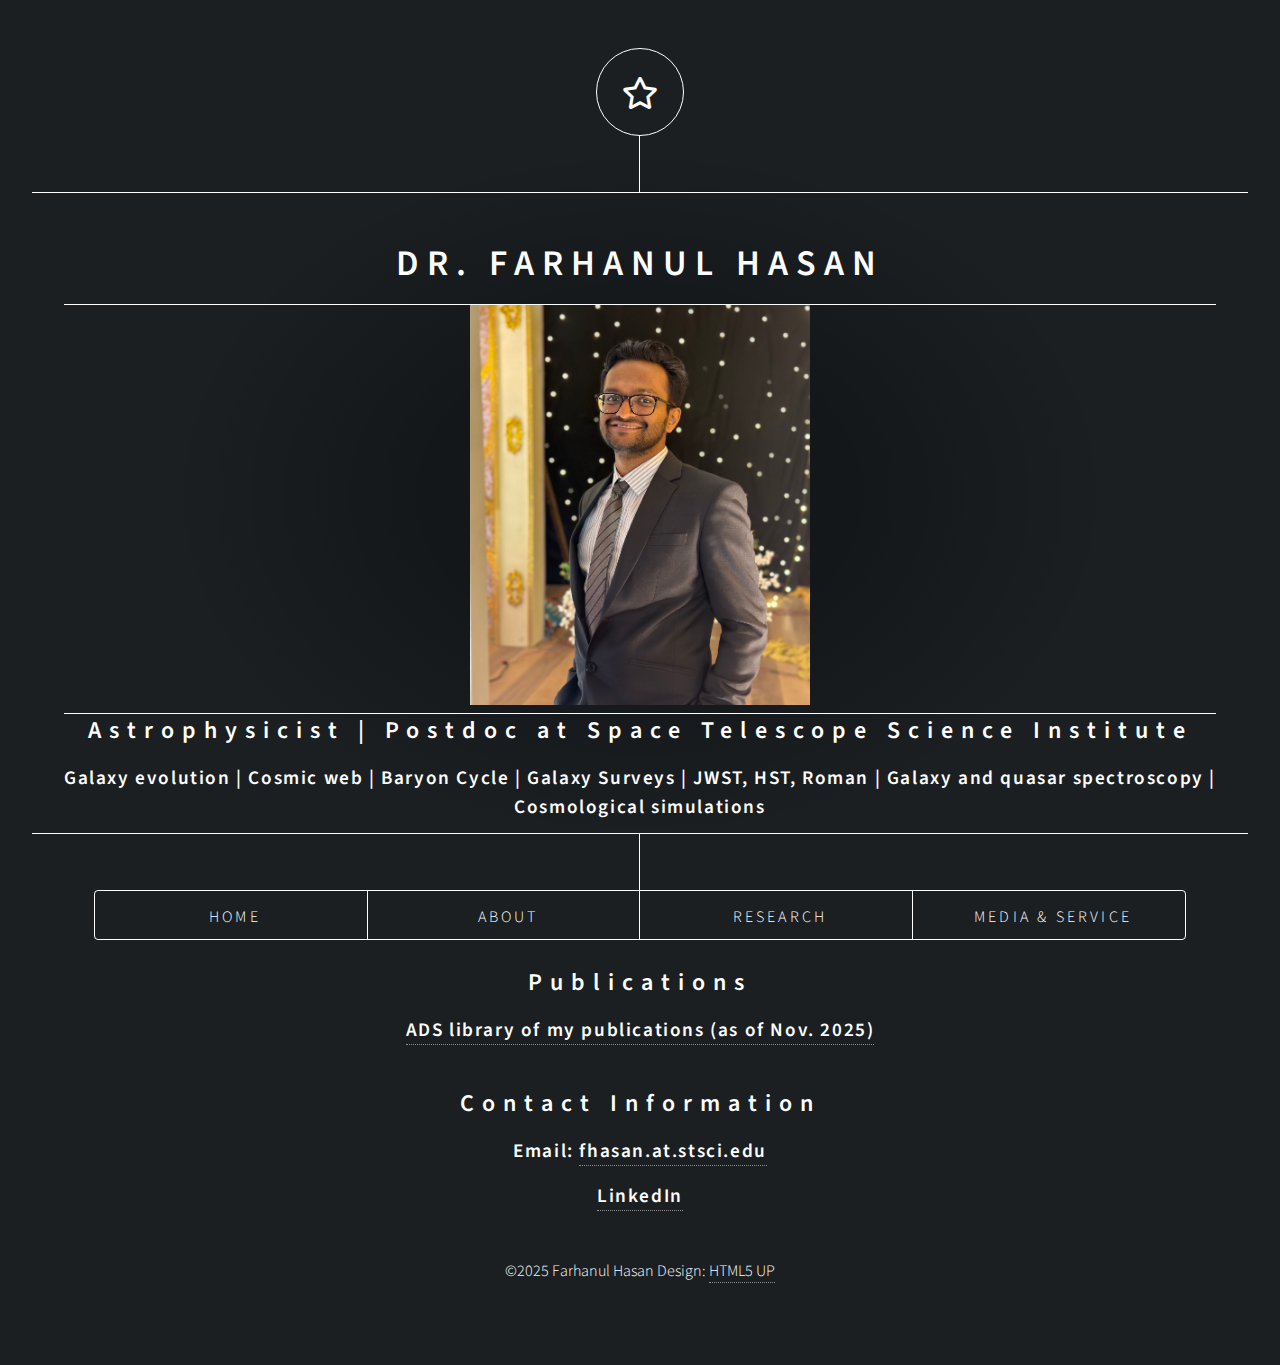
<file: index.html>
<!DOCTYPE HTML>
<html>
<head>
    <title>Farhanul Hasan</title>
    <meta charset="utf-8" />
    <meta name="viewport" content="width=device-width, initial-scale=1" />
    <link rel="stylesheet" href="assets/css/main.css" />
</head>
<body class="is-preload">

<div id="wrapper">

<header id="header">
    <div class="logo"><span class="icon fa-star"></span></div>
    <div class="content">
        <div class="inner">
            <h1>Dr. Farhanul Hasan</h1>
			<div class="content">
				<img src="images/portrait.jpg" alt="" height="400"/>
				</div>
            <h2>Astrophysicist | Postdoc at Space Telescope Science Institute </h2>
            <h3>Galaxy evolution | Cosmic web | Baryon Cycle | Galaxy Surveys | JWST, HST, Roman | Galaxy and quasar spectroscopy | Cosmological simulations </h3>
        </div>
    </div>
    <nav>
        <ul>
            <li><a href="index.html">Home</a></li>
            <li><a href="about.html">About</a></li>
            <li><a href="research.html">Research</a></li>
            <li><a href="media.html">Media & Service</a></li>
            <!-- <li><a href="contact.html">Contact</a></li> -->
        </ul>
    </nav>
</header>

<body>
    <br>
<h2>Publications</h2>

<h3><a href="https://ui.adsabs.harvard.edu/user/libraries/HBzqTro2RUqH6ifkVnwaMw">ADS library of my publications (as of Nov. 2025)</a></h3>

<br>
    
<h2>Contact Information</h2>
<h3>Email: <a href="mailto:fhasan@stsci.edu">fhasan.at.stsci.edu</a></h3>
<h3><a href="https://www.linkedin.com/in/farhanul-hasan-phd-2b03b776/">LinkedIn</a></h3>
</body>

<footer id="footer">
    <!-- <p>&copy; 2025 Farhanul Hasan</p> -->
    <p>&copy;2025 Farhanul Hasan Design: <a href="https://html5up.net">HTML5 UP </a> </p>
</footer>

</div>

<script src="assets/js/jquery.min.js"></script>
<script src="assets/js/browser.min.js"></script>
<script src="assets/js/breakpoints.min.js"></script>
<script src="assets/js/util.js"></script>
<script src="assets/js/main.js"></script>

</body>
</html>
</file>
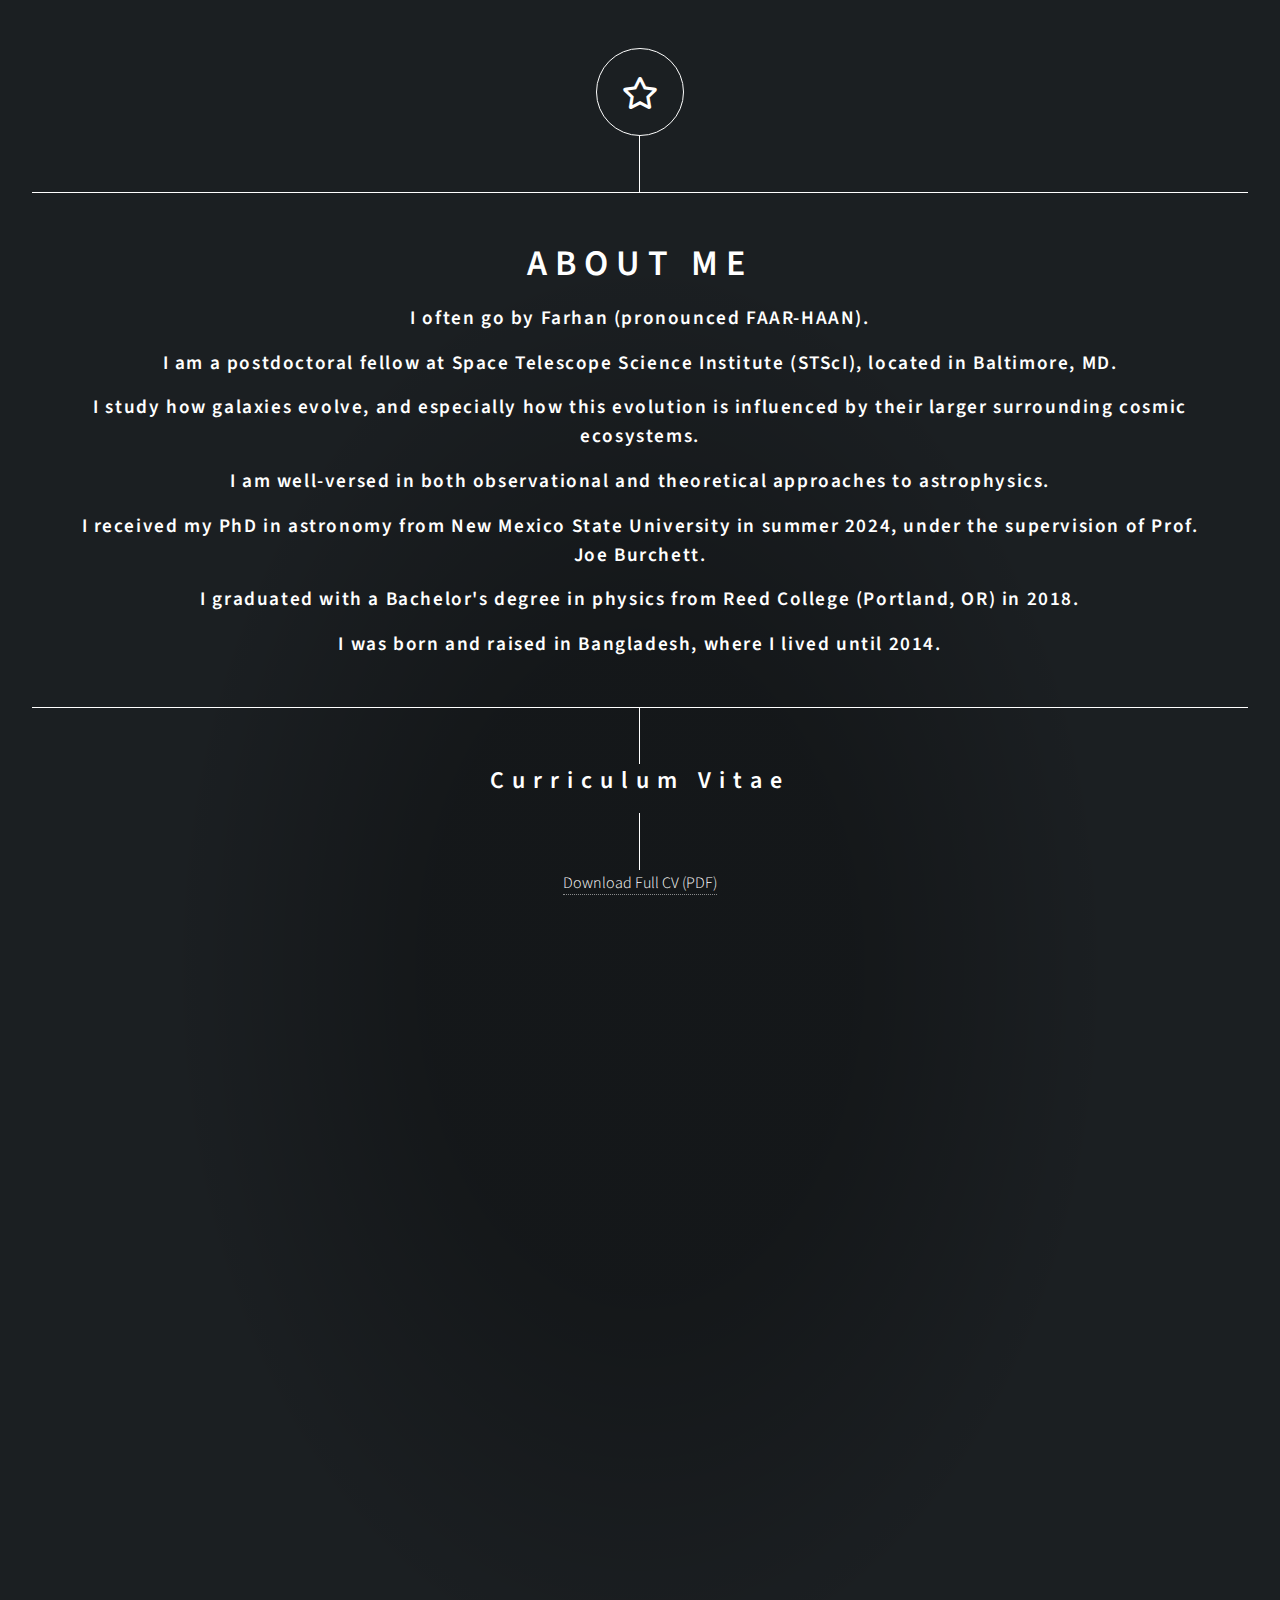
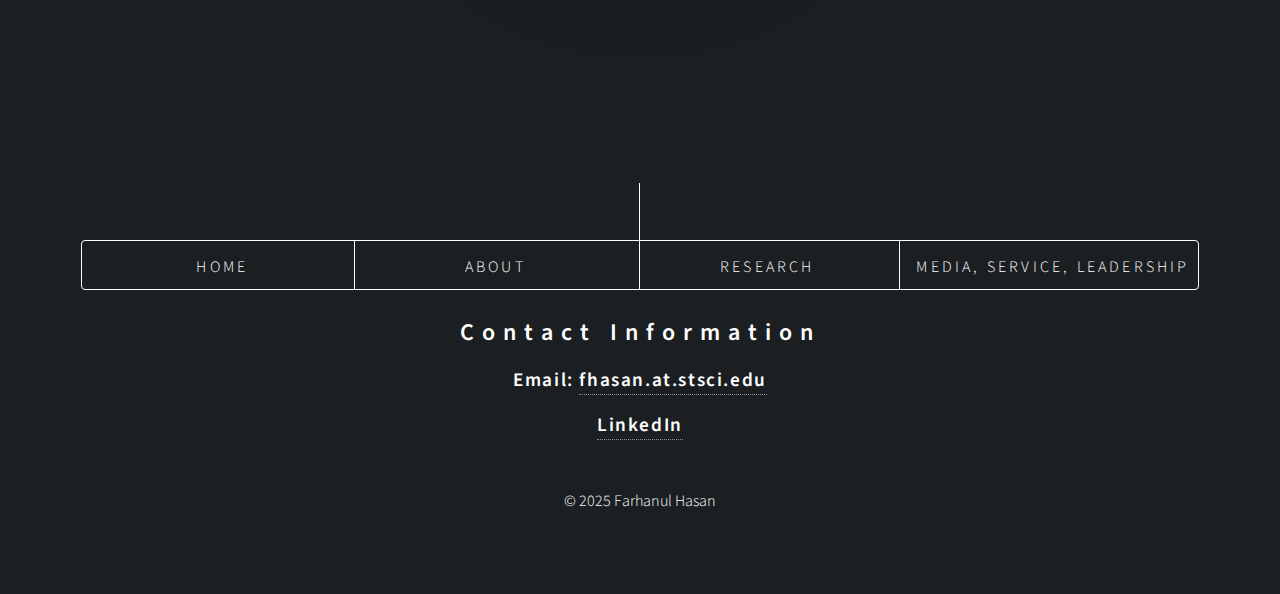
<file: about.html>
<!-- <!DOCTYPE HTML>
<html>
<head>
    <title>About — Farhanul Hasan</title>
    <meta charset="utf-8" />
    <meta name="viewport" content="width=device-width, initial-scale=1" />
    <link rel="stylesheet" href="assets/css/main.css" />
</head>
<body>
<section class="page">
<h2>About</h2>
<p><strong>Bio:</strong> Farhanul Hasan is an astrophysicist studying galaxy evolution, cosmic web environments, and gas flows using simulations and observations.</p>
<p><strong>Education:</strong> PhD in Astronomy (NMSU); Postdoctoral Fellow at STScI.</p>
<p><a href="index.html">← Back to Home</a></p>
</section>
</body>
</html> -->


<!DOCTYPE HTML>
<html>
<head>
    <title>About</title>
    <meta charset="utf-8" />
    <meta name="viewport" content="width=device-width, initial-scale=1" />
    <link rel="stylesheet" href="assets/css/main.css" />
</head>
<body class="is-preload">

<div id="wrapper">

<header id="header">
    <div class="logo"><span class="icon fa-star"></span></div>
    <div class="content">
        <div class="inner">
            <h1>About Me</h1>
			<!-- <div class="content"> -->
				<!-- <img src="images/portrait.jpg" alt="" height="400"/> -->
				<!-- </div> -->
            <h3>I often go by Farhan (pronounced FAAR-HAAN). </h3>
            <h3>I am a postdoctoral fellow at Space Telescope Science Institute (STScI), located in Baltimore, MD. </h3>
            <h3>I study how galaxies evolve, and especially how this evolution is influenced by their larger surrounding cosmic ecosystems.  </h3>
            <h3>I am well-versed in both observational and theoretical approaches to astrophysics. </h3>
            <h3>I received my PhD in astronomy from New Mexico State University in summer 2024, under the supervision of Prof. Joe Burchett.  </h3>
            <h3>I graduated with a Bachelor's degree in physics from Reed College (Portland, OR) in 2018.   </h3>
            <h3>I was born and raised in Bangladesh, where I lived until 2014.  </h3>
        </div>
    </div>

    <h2>Curriculum Vitae</h2>

    <p>
    <a href="images/CV_Farhan_10.31.25.pdf" target="_blank">Download Full CV (PDF)</a>
</p>

    <iframe 
        src="images/CV_Farhan_10.31.25.pdf"
        width="100%"
        height="800px"
        style="border: none;">
    </iframe>
    <nav>
        <ul>
            <li><a href="index.html">Home</a></li>
            <li><a href="about.html">About</a></li>
            <li><a href="research.html">Research</a></li>
            <li><a href="media.html">Media, Service, Leadership</a></li>
            <!-- <li><a href="contact.html">Contact</a></li> -->
        </ul>
    </nav>
</header>

<body>
    <br>
<h2>Contact Information</h2>
<h3>Email: <a href="mailto:fhasan@stsci.edu">fhasan.at.stsci.edu</a></h3>
<h3><a href="https://www.linkedin.com/in/farhanul-hasan-phd-2b03b776/">LinkedIn</a></h3>
</body>

<footer id="footer">
    <p>&copy; 2025 Farhanul Hasan</p>
</footer>

</div>

<script src="assets/js/jquery.min.js"></script>
<script src="assets/js/browser.min.js"></script>
<script src="assets/js/breakpoints.min.js"></script>
<script src="assets/js/util.js"></script>
<script src="assets/js/main.js"></script>

</body>
</html>
</file>
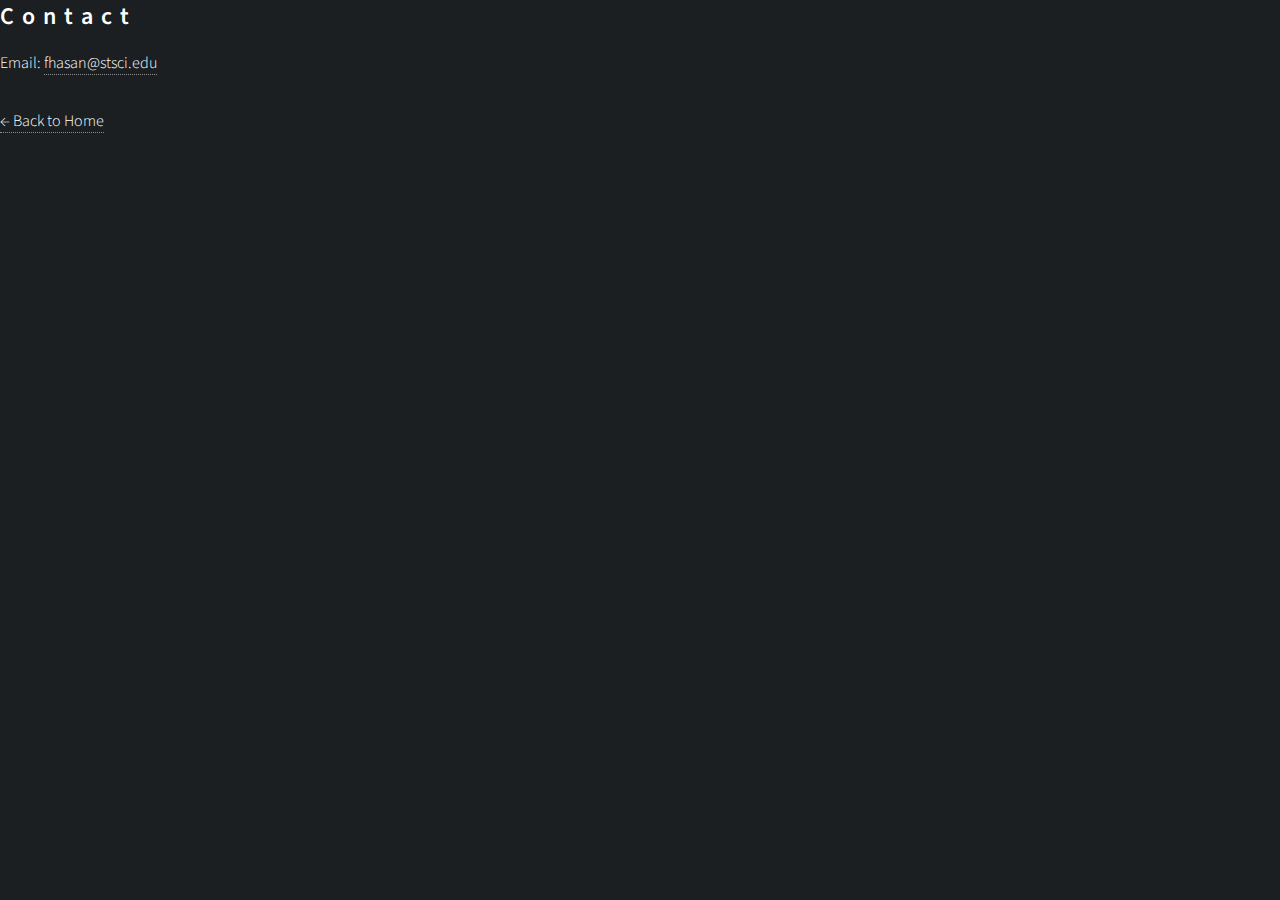
<file: contact.html>
<!DOCTYPE HTML>
<html>
<head>
    <title>Contact — Farhanul Hasan</title>
    <meta charset="utf-8" />
    <meta name="viewport" content="width=device-width, initial-scale=1" />
    <link rel="stylesheet" href="assets/css/main.css" />
</head>
<body>
<section class="page">
<h2>Contact</h2>
<p>Email: <a href="mailto:fhasan@stsci.edu">fhasan@stsci.edu</a></p>
<p><a href="index.html">← Back to Home</a></p>
</section>
</body>
</html>
</file>
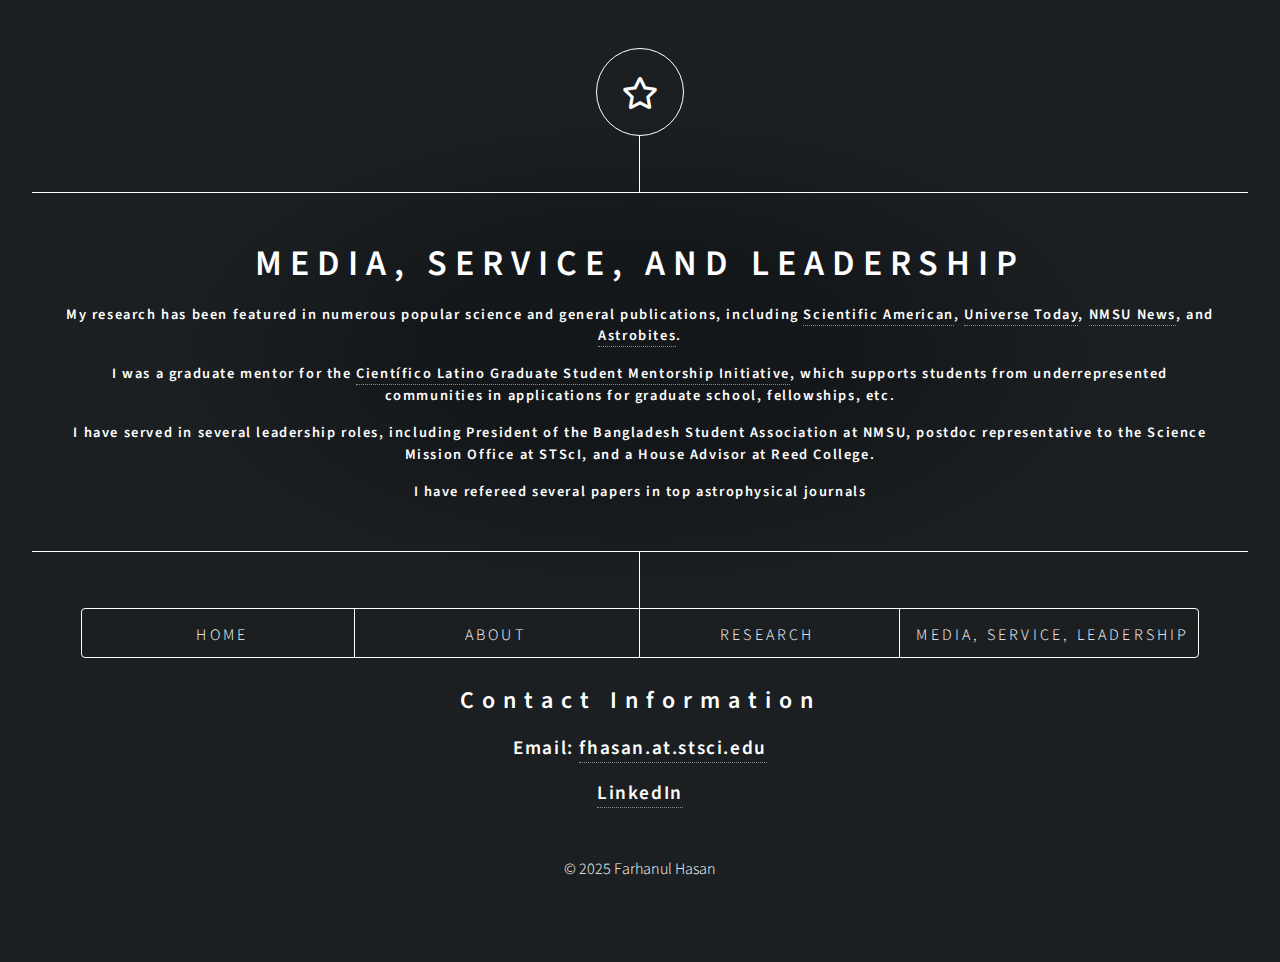
<file: media.html>
<!-- <!DOCTYPE HTML>
<html>
<head>
    <title>Media & Service — Farhanul Hasan</title>
    <meta charset="utf-8" />
    <meta name="viewport" content="width=device-width, initial-scale=1" />
    <link rel="stylesheet" href="assets/css/main.css" />
</head>
<body>
<section class="page">
<h2>Media, Outreach & Service</h2>
<ul>
    <li>Featured in Scientific American, Universe Today, NMSU News, Astrobites.</li>
    <li>Mentor — Científico Latino GMI.</li>
    <li>Podcast appearances discussing cosmic web research.</li>
    <li>Leadership: President, Bangladesh Student Association (NMSU); Postdoc rep at STScI; Organizer, HotSci 2025.</li>
</ul>
<p><a href="index.html">← Back to Home</a></p>
</section>
</body>
</html> -->


<!-- <!DOCTYPE HTML>
<html>
<head>
    <title>About — Farhanul Hasan</title>
    <meta charset="utf-8" />
    <meta name="viewport" content="width=device-width, initial-scale=1" />
    <link rel="stylesheet" href="assets/css/main.css" />
</head>
<body>
<section class="page">
<h2>About</h2>
<p><strong>Bio:</strong> Farhanul Hasan is an astrophysicist studying galaxy evolution, cosmic web environments, and gas flows using simulations and observations.</p>
<p><strong>Education:</strong> PhD in Astronomy (NMSU); Postdoctoral Fellow at STScI.</p>
<p><a href="index.html">← Back to Home</a></p>
</section>
</body>
</html> -->


<!DOCTYPE HTML>
<html>
<head>
    <title>Media</title>
    <meta charset="utf-8" />
    <meta name="viewport" content="width=device-width, initial-scale=1" />
    <link rel="stylesheet" href="assets/css/main.css" />
</head>
<body class="is-preload">

<div id="wrapper">

<header id="header">
    <div class="logo"><span class="icon fa-star"></span></div>
    <div class="content">
        <div class="inner">
            <h1>Media, Service, and Leadership</h1>
			<!-- <div class="content"> -->
				<!-- <img src="images/portrait.jpg" alt="" height="400"/> -->
				<!-- </div> --> 
            <h4>My research has been featured in numerous popular science and general publications, including <a href="https://www.scientificamerican.com/article/slime-mold-helps-to-map-the-universes-tendrils-of-dark-matter/">Scientific American</a>, <a href="https://www.universetoday.com/articles/what-can-slime-mold-teach-us-about-the-universe">Universe Today</a>, <a href="https://newsroom.nmsu.edu/news/nmsu-astronomy-research-uses-slime-mold-to-model-galaxies/s/136ea12b-091a-4240-9de2-389026ef37f3">NMSU News</a>, and <a href="https://astrobites.org/2024/10/29/astrophysics-slime-mold/">Astrobites</a>. </h4>
            <h4>I was a graduate mentor for the <a href="https://www.cientificolatino.com/">Científico Latino Graduate Student Mentorship Initiative</a>, which supports students from underrepresented communities in applications for graduate school, fellowships, etc.</h4>
            <h4>I have served in several leadership roles, including President of the Bangladesh Student Association at NMSU, postdoc representative to the Science Mission Office at STScI, and a House Advisor at Reed College. </h4> 
            <h4>I have refereed several papers in top astrophysical journals</h4>
        </div>
    </div>
    <nav>
        <ul>
            <li><a href="index.html">Home</a></li>
            <li><a href="about.html">About</a></li>
            <li><a href="research.html">Research</a></li>
            <li><a href="media.html">Media, Service, Leadership</a></li>
            <!-- <li><a href="contact.html">Contact</a></li> -->
        </ul>
    </nav>
</header>

<body>
    <br>
<h2>Contact Information</h2>
<h3>Email: <a href="mailto:fhasan@stsci.edu">fhasan.at.stsci.edu</a></h3>
<h3><a href="https://www.linkedin.com/in/farhanul-hasan-phd-2b03b776/">LinkedIn</a></h3>
</body>

<footer id="footer">
    <p>&copy; 2025 Farhanul Hasan</p>
</footer>

</div>

<script src="assets/js/jquery.min.js"></script>
<script src="assets/js/browser.min.js"></script>
<script src="assets/js/breakpoints.min.js"></script>
<script src="assets/js/util.js"></script>
<script src="assets/js/main.js"></script>

</body>
</html>
</file>
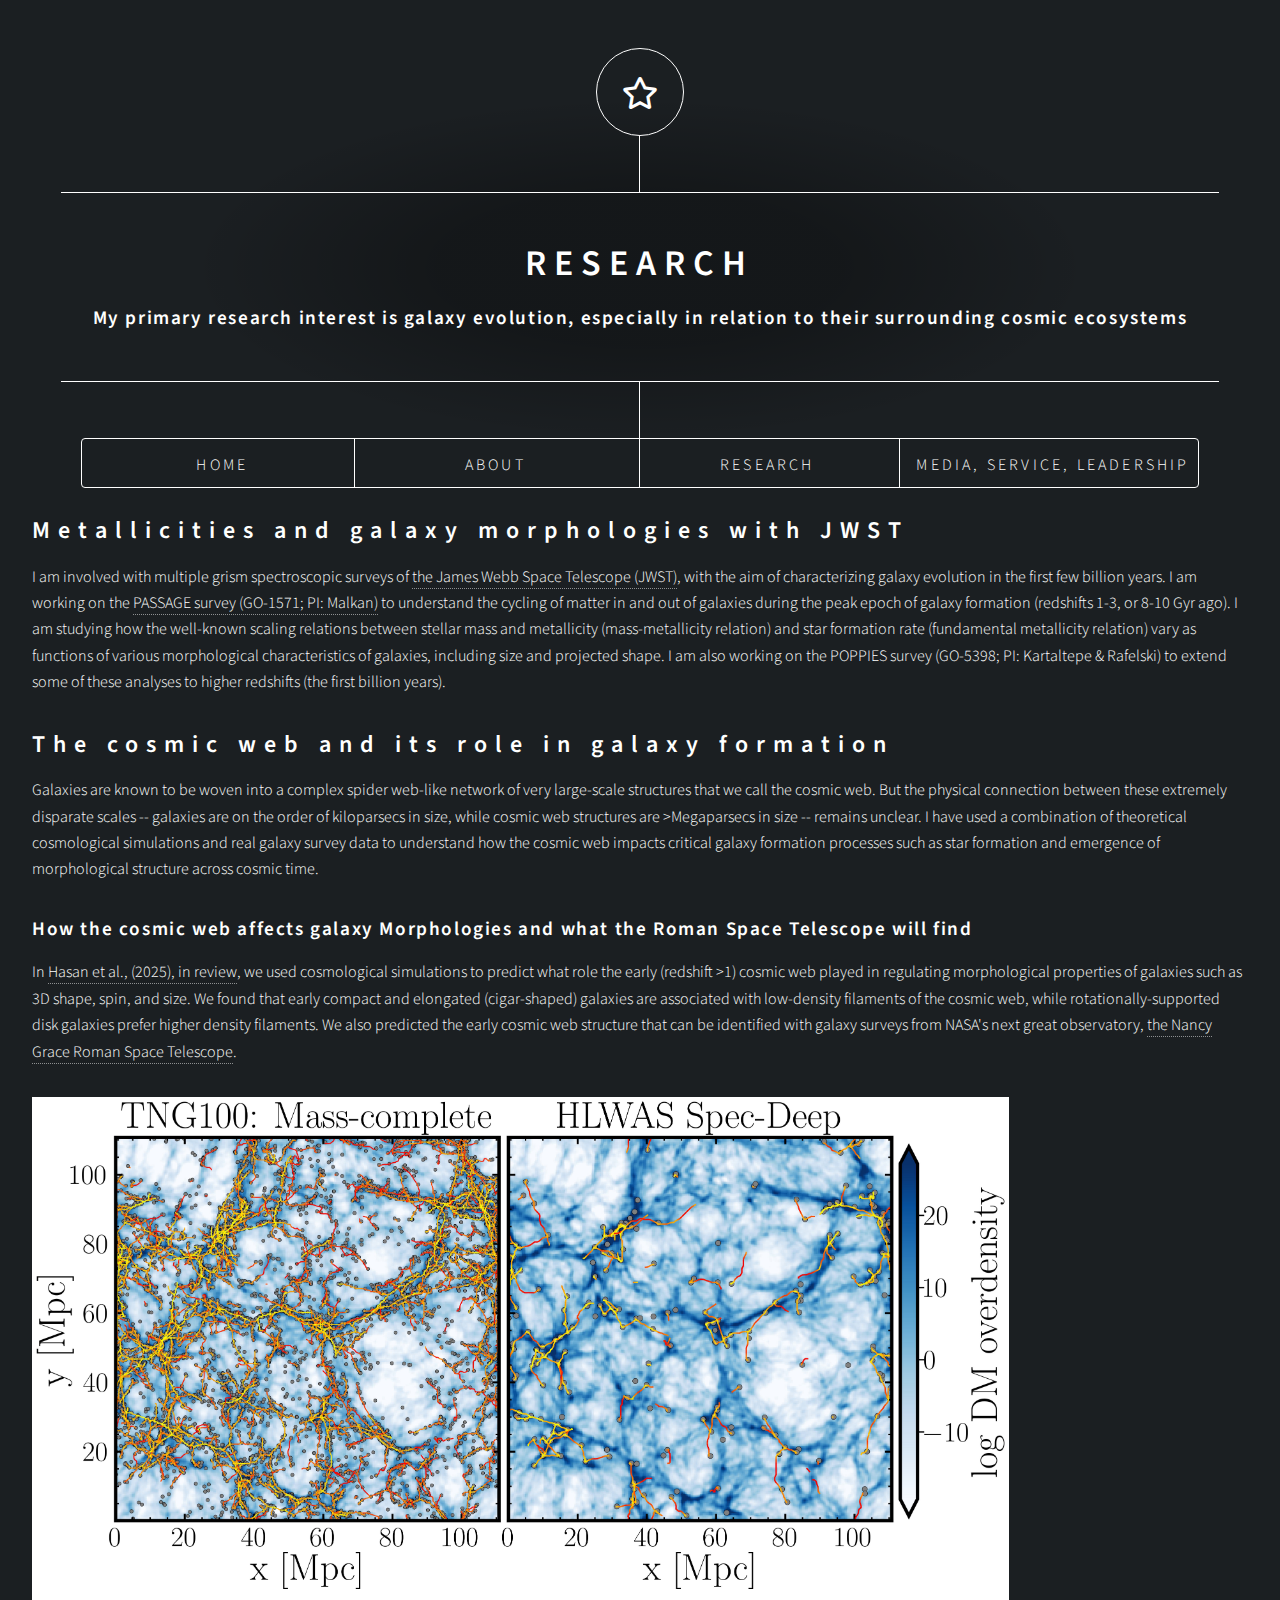
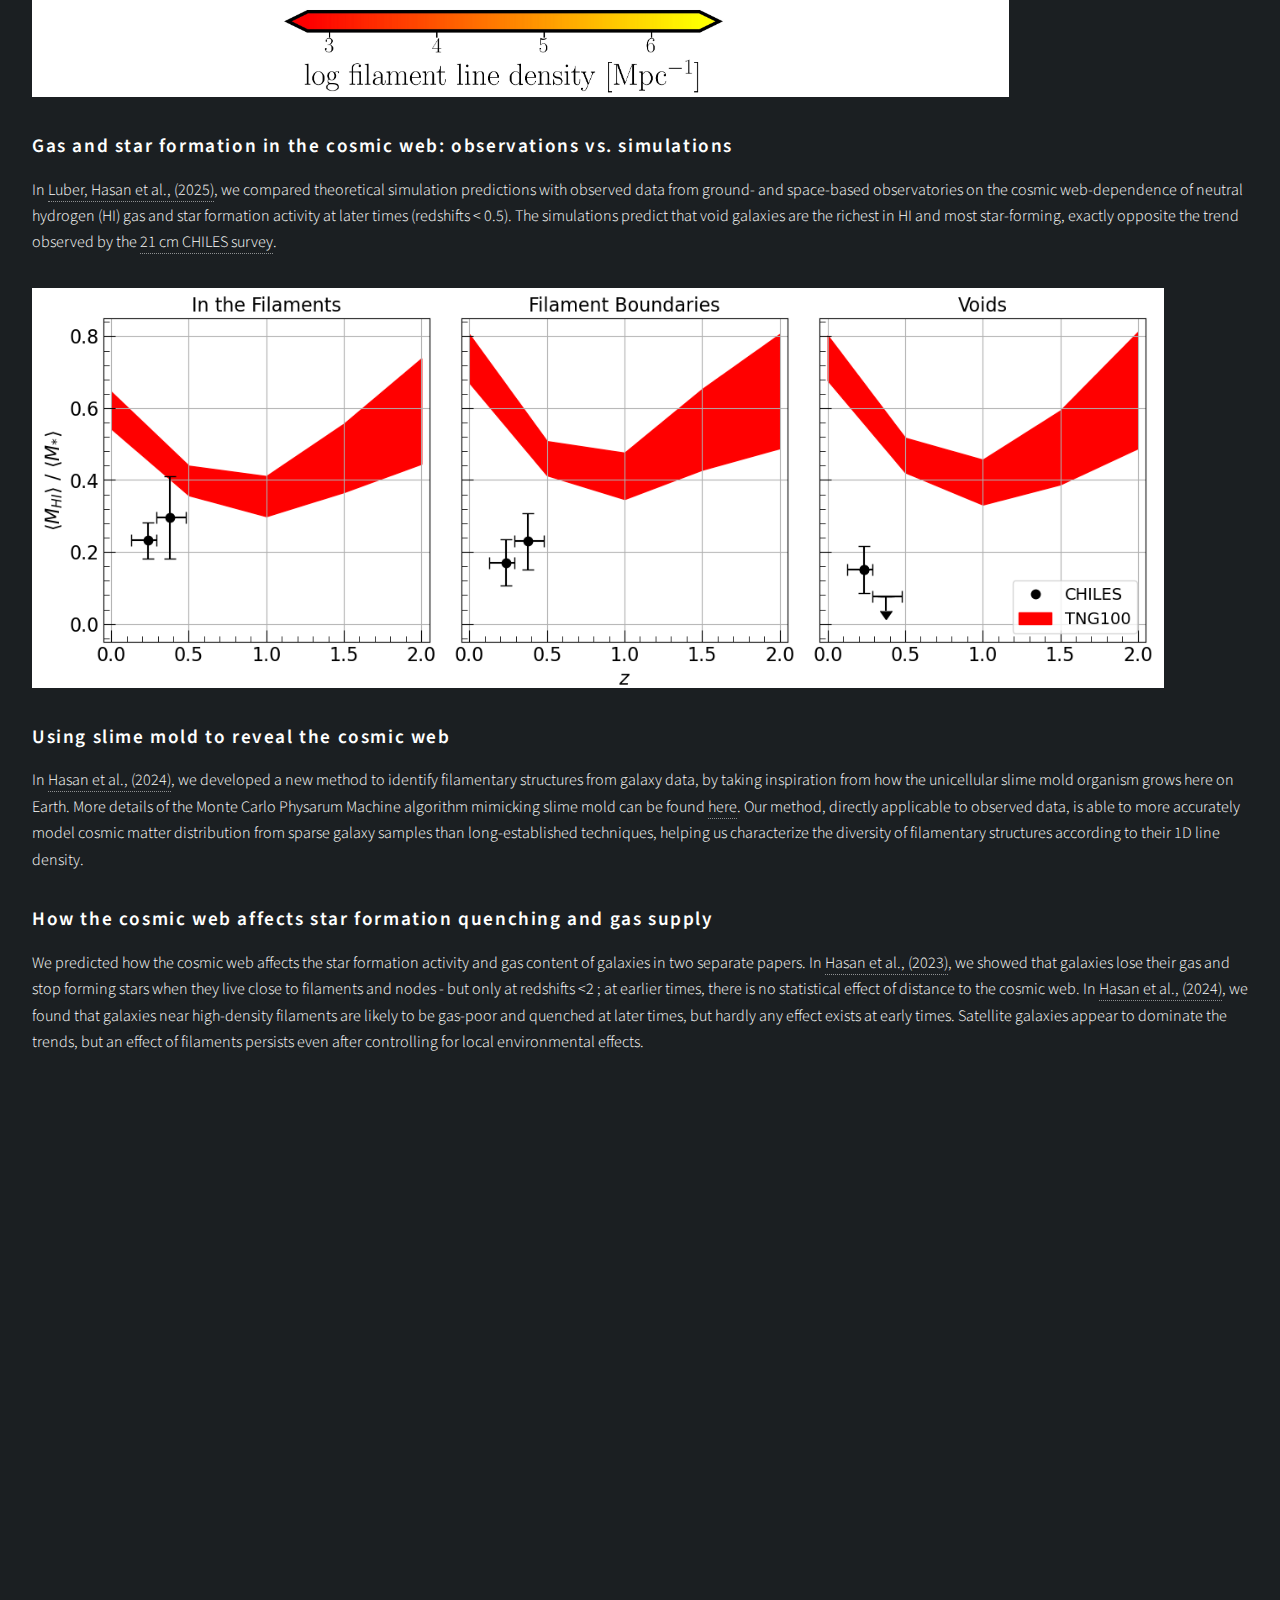
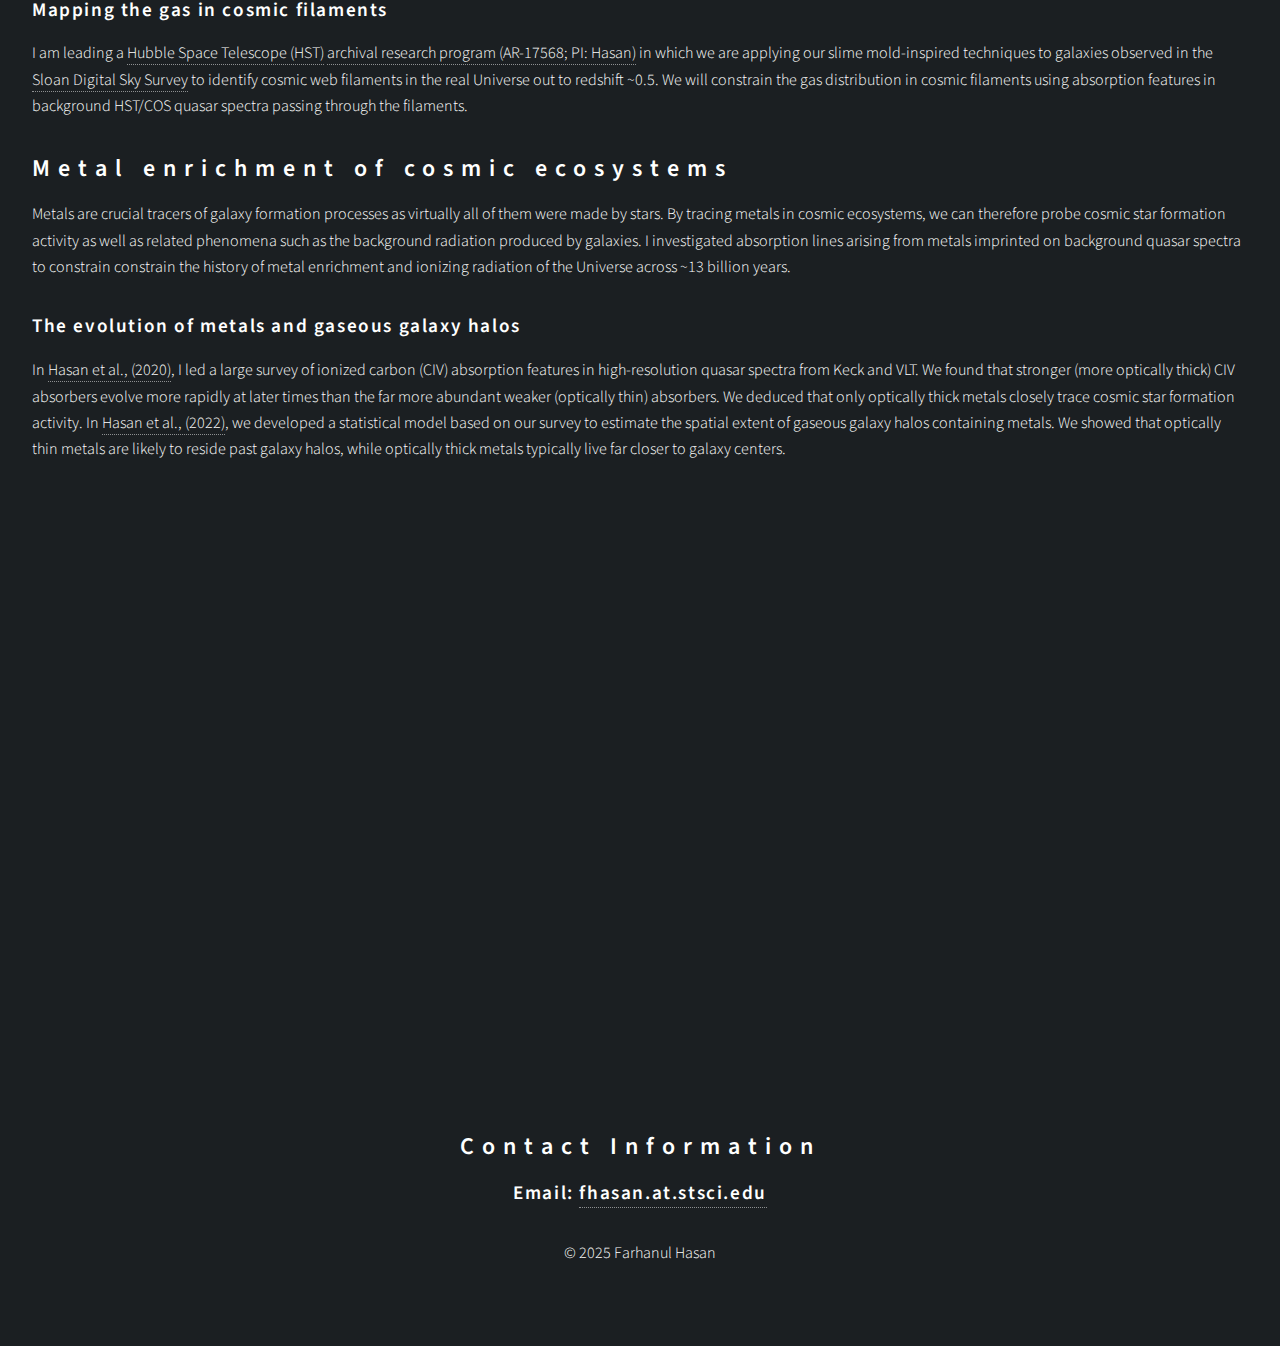
<file: research.html>
<!DOCTYPE HTML>
<html>
<head>
    <title>Research</title>
    <meta charset="utf-8" />
    <meta name="viewport" content="width=device-width, initial-scale=1" />
    <link rel="stylesheet" href="assets/css/main.css" />
</head>
<body class="is-preload">

<div id="wrapper">

<header id="header">
    <div class="logo"><span class="icon fa-star"></span></div>
    <div class="content">
        <div class="inner">
            <h1>Research</h1>
			<!-- <div class="content"> -->
				<!-- <img src="images/portrait.jpg" alt="" height="400"/> -->
				<!-- </div> -->
            <h3>My primary research interest is galaxy evolution, especially in relation to their surrounding cosmic ecosystems </h3>
        </div>
    </div>
    <nav>
        <ul>
            <li><a href="index.html">Home</a></li>
            <li><a href="about.html">About</a></li>
            <li><a href="research.html">Research</a></li>
            <li><a href="media.html">Media, Service, Leadership</a></li>
            <!-- <li><a href="contact.html">Contact</a></li> -->
        </ul>
    </nav>
</header>


<body>
<section class="page">

    <br>

<h2>Metallicities and galaxy morphologies with JWST</h2>
<p>I am involved with multiple grism spectroscopic surveys of <a href="https://www.stsci.edu/jwst">the James Webb Space Telescope (JWST)</a>, with the aim of characterizing galaxy evolution in the first few billion years.
I am working on the <a href="https://iopscience.iop.org/article/10.3847/1538-4357/ae00bb">PASSAGE survey (GO-1571; PI: Malkan)</a> to understand the cycling of matter in and out of galaxies during the peak epoch of galaxy formation (redshifts 1-3, or 8-10 Gyr ago). I am studying how the well-known scaling relations between stellar mass and metallicity (mass-metallicity relation) and star formation rate (fundamental metallicity relation) vary as functions of various morphological characteristics of galaxies, including size and projected shape.

I am also working on the POPPIES survey (GO-5398; PI: Kartaltepe & Rafelski) to extend some of these analyses to higher redshifts (the first billion years).
</p>



<h2>The cosmic web and its role in galaxy formation</h2>
<p>Galaxies are known to be woven into a complex spider web-like network of very large-scale structures that we call the cosmic web. 
But the physical connection between these extremely disparate scales -- galaxies are on the order of kiloparsecs in size, while cosmic web structures are >Megaparsecs in size --
remains unclear. I have used a combination of theoretical cosmological simulations and real galaxy survey data to understand how the cosmic web impacts critical galaxy formation processes such as star formation and emergence of morphological structure across cosmic time.
</p>


<h3>How the cosmic web affects galaxy Morphologies and what the Roman Space Telescope will find </h3>
<p> In <a href="https://arxiv.org/abs/2509.23549">Hasan et al., (2025), in review</a>, we used cosmological simulations to predict what role the early (redshift &gt1) cosmic web played in regulating morphological properties of galaxies such as 3D shape, spin, and size.
We found that early compact and elongated (cigar-shaped) galaxies are associated with low-density filaments of the cosmic web, while rotationally-supported disk galaxies prefer higher density filaments.
We also predicted the early cosmic web structure that can be identified with galaxy surveys from NASA's next great observatory, <a href="https://www.stsci.edu/roman">the Nancy Grace Roman Space Telescope</a>.  </p>

<div class="content">
    <img src="images/TNG100_50_dmfield_fullvsAVMfils_xy_80-100_256pow3_c25.jpeg" alt="" height="600"/>
    </div>

<br>

<h3>Gas and star formation in the cosmic web: observations vs. simulations</h3>
<p>In <a href="https://iopscience.iop.org/article/10.3847/1538-4357/adc448">Luber, Hasan et al., (2025)</a>, we compared theoretical simulation predictions with observed data from ground- and space-based observatories on the cosmic web-dependence of neutral hydrogen (HI) gas and star formation activity at later times (redshifts &lt 0.5).
The simulations predict that void galaxies are the richest in HI and most star-forming, exactly opposite the trend observed by the <a href="http://chiles.astro.columbia.edu/">21 cm CHILES survey</a>.
</p>

<div class="content">
    <img src="images/fHI_z_CHILESvTNG.png" alt="" height="400"/>
    </div>

<br>

<h3>Using slime mold to reveal the cosmic web </h3>
<p> In <a href="https://iopscience.iop.org/article/10.3847/1538-4357/ad4ee2">Hasan et al., (2024)</a>, we developed a new method to identify filamentary structures from galaxy data, by taking inspiration from how the unicellular slime mold organism grows here on Earth. 
More details of the Monte Carlo Physarum Machine algorithm mimicking slime mold can be found <a href="https://github.com/PolyPhyHub">here</a>.
Our method, directly applicable to observed data, is able to more accurately model cosmic matter distribution from sparse galaxy samples than long-established techniques, helping us characterize the diversity of filamentary structures according to their 1D line density.


<h3>How the cosmic web affects star formation quenching and gas supply </h3>
<p> We predicted how the cosmic web affects the star formation activity and gas content of galaxies in two separate papers. 
In <a href="https://iopscience.iop.org/article/10.3847/1538-4357/acd11c">Hasan et al., (2023)</a>, we showed that galaxies lose their gas and stop forming stars when they live close to filaments and nodes - but only at redshifts &lt2 ; at earlier times, there is no statistical effect of distance to the cosmic web.
In <a href="https://iopscience.iop.org/article/10.3847/1538-4357/ad4ee2">Hasan et al., (2024)</a>, we found that galaxies near high-density filaments are likely to be gas-poor and quenched at later times, but hardly any effect exists at early times.
Satellite galaxies appear to dominate the trends, but an effect of filaments persists even after controlling for local environmental effects.

<!-- 
<div class="content">
    <img src="images/medssfrvsfildens_mcpm_all.pdf" alt="" height="400"/>
    </div> -->

    <!-- <embed 
    src="images/medssfrvsfildens_mcpm_all.pdf" 
    type="application/pdf" 
    width="100%" 
    height="300px" 
    /> -->

    <iframe 
    src="images/medssfrvsfildens_mcpm_all.pdf"
    width="100%" 
    height="500px" 
    style="border: none;">
    </iframe>

<br>


<h3>Mapping the gas in cosmic filaments </h3>
<p>I am leading a <a href="https://www.stsci.edu/hst">Hubble Space Telescope (HST)</a> <a href="https://ui.adsabs.harvard.edu/abs/2023hst..prop17568H/abstract"> archival research program (AR-17568; PI: Hasan)</a> 
in which we are applying our slime mold-inspired techniques to galaxies observed in the <a href="https://www.sdss.org/">Sloan Digital Sky Survey</a> to identify cosmic web filaments in the real Universe out to redshift ~0.5.
    We will constrain the gas distribution in cosmic filaments using absorption features in background HST/COS quasar spectra passing through the filaments. </p>


<h2>Metal enrichment of cosmic ecosystems</h2>
<p>Metals are crucial tracers of galaxy formation processes as virtually all of them were made by stars. By tracing metals in cosmic ecosystems, we can therefore probe cosmic star formation activity as well as related phenomena such as the background radiation produced by galaxies.
I investigated absorption lines arising from metals imprinted on background quasar spectra to constrain constrain the history of metal enrichment and ionizing radiation of the Universe across ~13 billion years.
</p>


<h3>The evolution of metals and gaseous galaxy halos</h3>
<p> In <a href="https://iopscience.iop.org/article/10.3847/1538-4357/abbe0b">Hasan et al., (2020)</a>, I led a large survey of ionized carbon (CIV) absorption features in high-resolution quasar spectra from Keck and VLT. 
    We found that stronger (more optically thick) CIV absorbers evolve more rapidly at later times than the far more abundant weaker (optically thin) absorbers. We deduced that only optically thick metals closely trace cosmic star formation activity.
In <a href="https://iopscience.iop.org/article/10.3847/1538-4357/ac308c">Hasan et al., (2022)</a>, we developed a statistical model based on our survey to estimate the spatial extent of gaseous galaxy halos containing metals. 
We showed that optically thin metals are likely to reside past galaxy halos, while optically thick metals typically live far closer to galaxy centers.
</p>


<!-- <div class="content">
    <img src="images/dNdX_comps_new.pdf" alt="" height="400"/>
    </div> -->

   <iframe 
    src="images/dNdX_comps_new.pdf"
    width="30%"
    height="600px" 
    style="border: none;">
    </iframe>

    <br>
    <br>
<h2 style="text-align: center;">Contact Information</h2>
<h3 style="text-align: center;">Email: <a href="mailto:fhasan@stsci.edu">fhasan.at.stsci.edu</a></h3>
</body>

<footer id="footer">
    <p>&copy; 2025 Farhanul Hasan</p>
</footer>

</div>

<script src="assets/js/jquery.min.js"></script>
<script src="assets/js/browser.min.js"></script>
<script src="assets/js/breakpoints.min.js"></script>
<script src="assets/js/util.js"></script>
<script src="assets/js/main.js"></script>

</body>
</html>
</file>
<file: assets/css/main.css>
@import url(fontawesome-all.min.css);
@import url("https://fonts.googleapis.com/css?family=Source+Sans+Pro:300italic,600italic,300,600");

/*
	Dimension by HTML5 UP
	html5up.net | @ajlkn
	Free for personal and commercial use under the CCA 3.0 license (html5up.net/license)
*/

html, body, div, span, applet, object,
iframe, h1, h2, h3, h4, h5, h6, p, blockquote,
pre, a, abbr, acronym, address, big, cite,
code, del, dfn, em, img, ins, kbd, q, s, samp,
small, strike, strong, sub, sup, tt, var, b,
u, i, center, dl, dt, dd, ol, ul, li, fieldset,
form, label, legend, table, caption, tbody,
tfoot, thead, tr, th, td, article, aside,
canvas, details, embed, figure, figcaption,
footer, header, hgroup, menu, nav, output, ruby,
section, summary, time, mark, audio, video {
	margin: 0;
	padding: 0;
	border: 0;
	font-size: 100%;
	font: inherit;
	vertical-align: baseline;}

article, aside, details, figcaption, figure,
footer, header, hgroup, menu, nav, section {
	display: block;}

body {
	line-height: 1;
}

ol, ul {
	list-style: none;
}

blockquote, q {
	quotes: none;
}

	blockquote:before, blockquote:after, q:before, q:after {
		content: '';
		content: none;
	}

table {
	border-collapse: collapse;
	border-spacing: 0;
}

body {
	-webkit-text-size-adjust: none;
}

mark {
	background-color: transparent;
	color: inherit;
}

input::-moz-focus-inner {
	border: 0;
	padding: 0;
}

input, select, textarea {
	-moz-appearance: none;
	-webkit-appearance: none;
	-ms-appearance: none;
	appearance: none;
}

/* Basic */

	@-ms-viewport {
		width: device-width;
	}

	@media screen and (max-width: 480px) {

		html, body {
			min-width: 320px;
		}

	}

	html {
		box-sizing: border-box;
	}

	*, *:before, *:after {
		box-sizing: inherit;
	}

	body {
		background: #1b1f22;
	}

		body.is-preload *, body.is-preload *:before, body.is-preload *:after {
			-moz-animation: none !important;
			-webkit-animation: none !important;
			-ms-animation: none !important;
			animation: none !important;
			-moz-transition: none !important;
			-webkit-transition: none !important;
			-ms-transition: none !important;
			transition: none !important;
		}

/* Type */

	html {
		font-size: 16pt;
	}

		@media screen and (max-width: 1680px) {

			html {
				font-size: 12pt;
			}

		}

		@media screen and (max-width: 736px) {

			html {
				font-size: 11pt;
			}

		}

		@media screen and (max-width: 360px) {

			html {
				font-size: 10pt;
			}

		}

	body, input, select, textarea {
		color: #ffffff;
		font-family: "Source Sans Pro", sans-serif;
		font-weight: 300;
		font-size: 1rem;
		line-height: 1.65;
	}

	a {
		-moz-transition: color 0.2s ease-in-out, background-color 0.2s ease-in-out, border-bottom-color 0.2s ease-in-out;
		-webkit-transition: color 0.2s ease-in-out, background-color 0.2s ease-in-out, border-bottom-color 0.2s ease-in-out;
		-ms-transition: color 0.2s ease-in-out, background-color 0.2s ease-in-out, border-bottom-color 0.2s ease-in-out;
		transition: color 0.2s ease-in-out, background-color 0.2s ease-in-out, border-bottom-color 0.2s ease-in-out;
		border-bottom: dotted 1px rgba(255, 255, 255, 0.5);
		text-decoration: none;
		color: inherit;
	}

		a:hover {
			border-bottom-color: transparent;
		}

	strong, b {
		color: #ffffff;
		font-weight: 600;
	}

	em, i {
		font-style: italic;
	}

	p {
		margin: 0 0 2rem 0;
	    text-transform: none !important;
		font-size: 1rem;

	}

	h1, h2, h3, h4, h5, h6 {
		color: #ffffff;
		font-weight: 600;
		line-height: 1.5;
		margin: 0 0 1rem 0;
		text-transform: uppercase;
		letter-spacing: 0.1rem;
	}

		h1 a, h2 a, h3 a, h4 a, h5 a, h6 a {
			color: inherit;
			text-decoration: none;
		}

		h1.major, h2.major, h3.major, h4.major, h5.major, h6.major {
			border-bottom: solid 1px #ffffff;
			width: -moz-max-content;
			width: -webkit-max-content;
			width: -ms-max-content;
			width: max-content;
			padding-bottom: 0.5rem;
			margin: 0 0 2rem 0;
		}

	h1 {
		font-size: 2.25rem;
		line-height: 1.3;
		letter-spacing: 0.5rem;
	}

	h2 {
		font-size: 1.5rem;
		line-height: 1.4;
		letter-spacing: 0.5rem;
		text-transform: none !important;

	}

	h3 {
		font-size: 1.2rem;
		text-transform: none !important;

	}

	h4 {
		font-size: 0.9rem;
		text-transform: none !important;

	}

	h5 {
		font-size: 0.7rem;
		text-transform: none !important;

	}

	h6 {
		font-size: 0.6rem;
	}

	@media screen and (max-width: 736px) {

		h1 {
			font-size: 1.75rem;
			line-height: 1.4;
		}

		h2 {
			font-size: 1.25em;
			line-height: 1.5;
		}

	}

	sub {
		font-size: 0.8rem;
		position: relative;
		top: 0.5rem;
	}

	sup {
		font-size: 0.8rem;
		position: relative;
		top: -0.5rem;
	}

	blockquote {
		border-left: solid 4px #ffffff;
		font-style: italic;
		margin: 0 0 2rem 0;
		padding: 0.5rem 0 0.5rem 2rem;
	}

	code {
		background: rgba(255, 255, 255, 0.075);
		border-radius: 4px;
		font-family: "Courier New", monospace;
		font-size: 0.9rem;
		margin: 0 0.25rem;
		padding: 0.25rem 0.65rem;
	}

	pre {
		-webkit-overflow-scrolling: touch;
		font-family: "Courier New", monospace;
		font-size: 0.9rem;
		margin: 0 0 2rem 0;
	}

		pre code {
			display: block;
			line-height: 1.75;
			padding: 1rem 1.5rem;
			overflow-x: auto;
		}

	hr {
		border: 0;
		border-bottom: solid 1px #ffffff;
		margin: 2.75rem 0;
	}

	.align-left {
		text-align: left;
	}

	.align-center {
		text-align: center;
	}

	.align-right {
		text-align: right;
	}

/* Form */

	form {
		margin: 0 0 2rem 0;
	}

		form > :last-child {
			margin-bottom: 0;
		}

		form > .fields {
			display: -moz-flex;
			display: -webkit-flex;
			display: -ms-flex;
			display: flex;
			-moz-flex-wrap: wrap;
			-webkit-flex-wrap: wrap;
			-ms-flex-wrap: wrap;
			flex-wrap: wrap;
			width: calc(100% + 3rem);
			margin: -1.5rem 0 2rem -1.5rem;
		}

			form > .fields > .field {
				-moz-flex-grow: 0;
				-webkit-flex-grow: 0;
				-ms-flex-grow: 0;
				flex-grow: 0;
				-moz-flex-shrink: 0;
				-webkit-flex-shrink: 0;
				-ms-flex-shrink: 0;
				flex-shrink: 0;
				padding: 1.5rem 0 0 1.5rem;
				width: calc(100% - 1.5rem);
			}

				form > .fields > .field.half {
					width: calc(50% - 0.75rem);
				}

				form > .fields > .field.third {
					width: calc(100%/3 - 0.5rem);
				}

				form > .fields > .field.quarter {
					width: calc(25% - 0.375rem);
				}

		@media screen and (max-width: 480px) {

			form > .fields {
				width: calc(100% + 3rem);
				margin: -1.5rem 0 2rem -1.5rem;
			}

				form > .fields > .field {
					padding: 1.5rem 0 0 1.5rem;
					width: calc(100% - 1.5rem);
				}

					form > .fields > .field.half {
						width: calc(100% - 1.5rem);
					}

					form > .fields > .field.third {
						width: calc(100% - 1.5rem);
					}

					form > .fields > .field.quarter {
						width: calc(100% - 1.5rem);
					}

		}

	label {
		color: #ffffff;
		display: block;
		font-size: 0.8rem;
		font-weight: 300;
		letter-spacing: 0.2rem;
		line-height: 1.5;
		margin: 0 0 1rem 0;
		text-transform: uppercase;
	}

	input[type="text"],
	input[type="password"],
	input[type="email"],
	input[type="tel"],
	select,
	textarea {
		-moz-appearance: none;
		-webkit-appearance: none;
		-ms-appearance: none;
		appearance: none;
		-moz-transition: border-color 0.2s ease-in-out, box-shadow 0.2s ease-in-out, background-color 0.2s ease-in-out;
		-webkit-transition: border-color 0.2s ease-in-out, box-shadow 0.2s ease-in-out, background-color 0.2s ease-in-out;
		-ms-transition: border-color 0.2s ease-in-out, box-shadow 0.2s ease-in-out, background-color 0.2s ease-in-out;
		transition: border-color 0.2s ease-in-out, box-shadow 0.2s ease-in-out, background-color 0.2s ease-in-out;
		background-color: transparent;
		border-radius: 4px;
		border: solid 1px #ffffff;
		color: inherit;
		display: block;
		outline: 0;
		padding: 0 1rem;
		text-decoration: none;
		width: 100%;
	}

		input[type="text"]:invalid,
		input[type="password"]:invalid,
		input[type="email"]:invalid,
		input[type="tel"]:invalid,
		select:invalid,
		textarea:invalid {
			box-shadow: none;
		}

		input[type="text"]:focus,
		input[type="password"]:focus,
		input[type="email"]:focus,
		input[type="tel"]:focus,
		select:focus,
		textarea:focus {
			background: rgba(255, 255, 255, 0.075);
			border-color: #ffffff;
			box-shadow: 0 0 0 1px #ffffff;
		}

	select {
		background-image: url("data:image/svg+xml;charset=utf8,%3Csvg xmlns='http://www.w3.org/2000/svg' width='40' height='40' preserveAspectRatio='none' viewBox='0 0 40 40'%3E%3Cpath d='M9.4,12.3l10.4,10.4l10.4-10.4c0.2-0.2,0.5-0.4,0.9-0.4c0.3,0,0.6,0.1,0.9,0.4l3.3,3.3c0.2,0.2,0.4,0.5,0.4,0.9 c0,0.4-0.1,0.6-0.4,0.9L20.7,31.9c-0.2,0.2-0.5,0.4-0.9,0.4c-0.3,0-0.6-0.1-0.9-0.4L4.3,17.3c-0.2-0.2-0.4-0.5-0.4-0.9 c0-0.4,0.1-0.6,0.4-0.9l3.3-3.3c0.2-0.2,0.5-0.4,0.9-0.4S9.1,12.1,9.4,12.3z' fill='%23ffffff' /%3E%3C/svg%3E");
		background-size: 1.25rem;
		background-repeat: no-repeat;
		background-position: calc(100% - 1rem) center;
		height: 2.75rem;
		padding-right: 2.75rem;
		text-overflow: ellipsis;
	}

		select option {
			color: #ffffff;
			background: #1b1f22;
		}

		select:focus::-ms-value {
			background-color: transparent;
		}

		select::-ms-expand {
			display: none;
		}

	input[type="text"],
	input[type="password"],
	input[type="email"],
	select {
		height: 2.75rem;
	}

	textarea {
		padding: 0.75rem 1rem;
	}

	input[type="checkbox"],
	input[type="radio"] {
		-moz-appearance: none;
		-webkit-appearance: none;
		-ms-appearance: none;
		appearance: none;
		display: block;
		float: left;
		margin-right: -2rem;
		opacity: 0;
		width: 1rem;
		z-index: -1;
	}

		input[type="checkbox"] + label,
		input[type="radio"] + label {
			text-decoration: none;
			-moz-user-select: none;
			-webkit-user-select: none;
			-ms-user-select: none;
			user-select: none;
			color: #ffffff;
			cursor: pointer;
			display: inline-block;
			font-size: 0.8rem;
			font-weight: 300;
			margin: 0 0 0.5rem 0;
			padding-left: 2.65rem;
			padding-right: 0.75rem;
			position: relative;
		}

			input[type="checkbox"] + label:before,
			input[type="radio"] + label:before {
				-moz-osx-font-smoothing: grayscale;
				-webkit-font-smoothing: antialiased;
				display: inline-block;
				font-style: normal;
				font-variant: normal;
				text-rendering: auto;
				line-height: 1;
				text-transform: none !important;
				font-family: 'Font Awesome 5 Free';
				font-weight: 900;
			}

			input[type="checkbox"] + label:before,
			input[type="radio"] + label:before {
				-moz-transition: border-color 0.2s ease-in-out, box-shadow 0.2s ease-in-out, background-color 0.2s ease-in-out;
				-webkit-transition: border-color 0.2s ease-in-out, box-shadow 0.2s ease-in-out, background-color 0.2s ease-in-out;
				-ms-transition: border-color 0.2s ease-in-out, box-shadow 0.2s ease-in-out, background-color 0.2s ease-in-out;
				transition: border-color 0.2s ease-in-out, box-shadow 0.2s ease-in-out, background-color 0.2s ease-in-out;
				border-radius: 4px;
				border: solid 1px #ffffff;
				content: '';
				display: inline-block;
				height: 1.65rem;
				left: 0;
				line-height: 1.65rem;
				position: absolute;
				text-align: center;
				top: -0.15rem;
				width: 1.65rem;
			}

		input[type="checkbox"]:checked + label:before,
		input[type="radio"]:checked + label:before {
			background: #ffffff !important;
			border-color: #ffffff !important;
			color: #1b1f22;
			content: '\f00c';
		}

		input[type="checkbox"]:focus + label:before,
		input[type="radio"]:focus + label:before {
			background: rgba(255, 255, 255, 0.075);
			border-color: #ffffff;
			box-shadow: 0 0 0 1px #ffffff;
		}

	input[type="checkbox"] + label:before {
		border-radius: 4px;
	}

	input[type="radio"] + label:before {
		border-radius: 100%;
	}

	::-webkit-input-placeholder {
		color: rgba(255, 255, 255, 0.5) !important;
		opacity: 1.0;
	}

	:-moz-placeholder {
		color: rgba(255, 255, 255, 0.5) !important;
		opacity: 1.0;
	}

	::-moz-placeholder {
		color: rgba(255, 255, 255, 0.5) !important;
		opacity: 1.0;
	}

	:-ms-input-placeholder {
		color: rgba(255, 255, 255, 0.5) !important;
		opacity: 1.0;
	}

	.formerize-placeholder {
		color: rgba(255, 255, 255, 0.5) !important;
		opacity: 1.0;
	}

/* Box */

	.box {
		border-radius: 4px;
		border: solid 1px #ffffff;
		margin-bottom: 2rem;
		padding: 1.5em;
	}

		.box > :last-child,
		.box > :last-child > :last-child,
		.box > :last-child > :last-child > :last-child {
			margin-bottom: 0;
		}

		.box.alt {
			border: 0;
			border-radius: 0;
			padding: 0;
		}

/* Icon */

	.icon {
		text-decoration: none;
		border-bottom: none;
		position: relative;
	}

		.icon:before {
			-moz-osx-font-smoothing: grayscale;
			-webkit-font-smoothing: antialiased;
			display: inline-block;
			font-style: normal;
			font-variant: normal;
			text-rendering: auto;
			line-height: 1;
			text-transform: none !important;
			font-family: 'Font Awesome 5 Free';
			font-weight: 400;
		}

		.icon > .label {
			display: none;
		}

		.icon:before {
			line-height: inherit;
		}

		.icon.solid:before {
			font-weight: 900;
		}

		.icon.brands:before {
			font-family: 'Font Awesome 5 Brands';
		}

/* Image */

	.image {
		border-radius: 4px;
		border: 0;
		display: inline-block;
		position: relative;
	}

		.image:before {
			pointer-events: none;
			background-image: url("../../images/overlay.png");
			background-color: rgba(19, 21, 25, 0.5);
			border-radius: 4px;
			content: '';
			display: block;
			height: 100%;
			left: 0;
			opacity: 0.5;
			position: absolute;
			top: 0;
			width: 100%;
		}

		.image img {
			border-radius: 4px;
			display: block;
		}

		.image.left, .image.right {
			max-width: 40%;
		}

			.image.left img, .image.right img {
				width: 100%;
			}

		.image.left {
			float: left;
			padding: 0 1.5em 1em 0;
			top: 0.25em;
		}

		.image.right {
			float: right;
			padding: 0 0 1em 1.5em;
			top: 0.25em;
		}

		.image.fit {
			display: block;
			margin: 0 0 2rem 0;
			width: 100%;
		}

			.image.fit img {
				width: 100%;
			}

		.image.main {
			display: block;
			margin: 2.5rem 0;
			width: 100%;
		}

			.image.main img {
				width: 100%;
			}

		@media screen and (max-width: 736px) {

			.image.main {
				margin: 2rem 0;
			}

		}

		@media screen and (max-width: 480px) {

			.image.main {
				margin: 1.5rem 0;
			}

		}

/* List */

	ol {
		list-style: decimal;
		margin: 0 0 2rem 0;
		padding-left: 1.25em;
	}

		ol li {
			padding-left: 0.25em;
		}

	ul {
		list-style: disc;
		margin: 0 0 2rem 0;
		padding-left: 1em;
	}

		ul li {
			padding-left: 0.5em;
		}

		ul.alt {
			list-style: none;
			padding-left: 0;
		}

			ul.alt li {
				border-top: solid 1px #ffffff;
				padding: 0.5em 0;
			}

				ul.alt li:first-child {
					border-top: 0;
					padding-top: 0;
				}

	dl {
		margin: 0 0 2rem 0;
	}

		dl dt {
			display: block;
			font-weight: 600;
			margin: 0 0 1rem 0;
		}

		dl dd {
			margin-left: 2rem;
		}

/* Actions */

	ul.actions {
		display: -moz-flex;
		display: -webkit-flex;
		display: -ms-flex;
		display: flex;
		cursor: default;
		list-style: none;
		margin-left: -1rem;
		padding-left: 0;
	}

		ul.actions li {
			padding: 0 0 0 1rem;
			vertical-align: middle;
		}

		ul.actions.special {
			-moz-justify-content: center;
			-webkit-justify-content: center;
			-ms-justify-content: center;
			justify-content: center;
			width: 100%;
			margin-left: 0;
		}

			ul.actions.special li:first-child {
				padding-left: 0;
			}

		ul.actions.stacked {
			-moz-flex-direction: column;
			-webkit-flex-direction: column;
			-ms-flex-direction: column;
			flex-direction: column;
			margin-left: 0;
		}

			ul.actions.stacked li {
				padding: 1.3rem 0 0 0;
			}

				ul.actions.stacked li:first-child {
					padding-top: 0;
				}

		ul.actions.fit {
			width: calc(100% + 1rem);
		}

			ul.actions.fit li {
				-moz-flex-grow: 1;
				-webkit-flex-grow: 1;
				-ms-flex-grow: 1;
				flex-grow: 1;
				-moz-flex-shrink: 1;
				-webkit-flex-shrink: 1;
				-ms-flex-shrink: 1;
				flex-shrink: 1;
				width: 100%;
			}

				ul.actions.fit li > * {
					width: 100%;
				}

			ul.actions.fit.stacked {
				width: 100%;
			}

		@media screen and (max-width: 480px) {

			ul.actions:not(.fixed) {
				-moz-flex-direction: column;
				-webkit-flex-direction: column;
				-ms-flex-direction: column;
				flex-direction: column;
				margin-left: 0;
				width: 100% !important;
			}

				ul.actions:not(.fixed) li {
					-moz-flex-grow: 1;
					-webkit-flex-grow: 1;
					-ms-flex-grow: 1;
					flex-grow: 1;
					-moz-flex-shrink: 1;
					-webkit-flex-shrink: 1;
					-ms-flex-shrink: 1;
					flex-shrink: 1;
					padding: 1rem 0 0 0;
					text-align: center;
					width: 100%;
				}

					ul.actions:not(.fixed) li > * {
						width: 100%;
					}

					ul.actions:not(.fixed) li:first-child {
						padding-top: 0;
					}

					ul.actions:not(.fixed) li input[type="submit"],
					ul.actions:not(.fixed) li input[type="reset"],
					ul.actions:not(.fixed) li input[type="button"],
					ul.actions:not(.fixed) li button,
					ul.actions:not(.fixed) li .button {
						width: 100%;
					}

						ul.actions:not(.fixed) li input[type="submit"].icon:before,
						ul.actions:not(.fixed) li input[type="reset"].icon:before,
						ul.actions:not(.fixed) li input[type="button"].icon:before,
						ul.actions:not(.fixed) li button.icon:before,
						ul.actions:not(.fixed) li .button.icon:before {
							margin-left: -0.5em;
						}

		}

/* Icons */

	ul.icons {
		cursor: default;
		list-style: none;
		padding-left: 0;
	}

		ul.icons li {
			display: inline-block;
			padding: 0 0.75em 0 0;
		}

			ul.icons li:last-child {
				padding-right: 0;
			}

			ul.icons li a {
				border-radius: 100%;
				box-shadow: inset 0 0 0 1px #ffffff;
				display: inline-block;
				height: 2.25rem;
				line-height: 2.25rem;
				text-align: center;
				width: 2.25rem;
			}

				ul.icons li a:hover {
					background-color: rgba(255, 255, 255, 0.075);
				}

				ul.icons li a:active {
					background-color: rgba(255, 255, 255, 0.175);
				}

/* Table */

	.table-wrapper {
		-webkit-overflow-scrolling: touch;
		overflow-x: auto;
	}

	table {
		margin: 0 0 2rem 0;
		width: 100%;
	}

		table tbody tr {
			border: solid 1px #ffffff;
			border-left: 0;
			border-right: 0;
		}

			table tbody tr:nth-child(2n + 1) {
				background-color: rgba(255, 255, 255, 0.075);
			}

		table td {
			padding: 0.75em 0.75em;
		}

		table th {
			color: #ffffff;
			font-size: 0.9em;
			font-weight: 600;
			padding: 0 0.75em 0.75em 0.75em;
			text-align: left;
		}

		table thead {
			border-bottom: solid 2px #ffffff;
		}

		table tfoot {
			border-top: solid 2px #ffffff;
		}

		table.alt {
			border-collapse: separate;
		}

			table.alt tbody tr td {
				border: solid 1px #ffffff;
				border-left-width: 0;
				border-top-width: 0;
			}

				table.alt tbody tr td:first-child {
					border-left-width: 1px;
				}

			table.alt tbody tr:first-child td {
				border-top-width: 1px;
			}

			table.alt thead {
				border-bottom: 0;
			}

			table.alt tfoot {
				border-top: 0;
			}

/* Button */

	input[type="submit"],
	input[type="reset"],
	input[type="button"],
	button,
	.button {
		-moz-appearance: none;
		-webkit-appearance: none;
		-ms-appearance: none;
		appearance: none;
		-moz-transition: background-color 0.2s ease-in-out, color 0.2s ease-in-out;
		-webkit-transition: background-color 0.2s ease-in-out, color 0.2s ease-in-out;
		-ms-transition: background-color 0.2s ease-in-out, color 0.2s ease-in-out;
		transition: background-color 0.2s ease-in-out, color 0.2s ease-in-out;
		background-color: transparent;
		border-radius: 4px;
		border: 0;
		box-shadow: inset 0 0 0 1px #ffffff;
		color: #ffffff !important;
		cursor: pointer;
		display: inline-block;
		font-size: 0.8rem;
		font-weight: 300;
		height: 2.75rem;
		letter-spacing: 0.2rem;
		line-height: 2.75rem;
		outline: 0;
		padding: 0 1.25rem 0 1.35rem;
		text-align: center;
		text-decoration: none;
		text-transform: uppercase;
		white-space: nowrap;
	}

		input[type="submit"]:hover,
		input[type="reset"]:hover,
		input[type="button"]:hover,
		button:hover,
		.button:hover {
			background-color: rgba(255, 255, 255, 0.075);
		}

		input[type="submit"]:active,
		input[type="reset"]:active,
		input[type="button"]:active,
		button:active,
		.button:active {
			background-color: rgba(255, 255, 255, 0.175);
		}

		input[type="submit"].icon:before,
		input[type="reset"].icon:before,
		input[type="button"].icon:before,
		button.icon:before,
		.button.icon:before {
			margin-right: 0.5em;
		}

		input[type="submit"].fit,
		input[type="reset"].fit,
		input[type="button"].fit,
		button.fit,
		.button.fit {
			width: 100%;
		}

		input[type="submit"].small,
		input[type="reset"].small,
		input[type="button"].small,
		button.small,
		.button.small {
			font-size: 0.6rem;
			height: 2.0625rem;
			line-height: 2.0625rem;
		}

		input[type="submit"].primary,
		input[type="reset"].primary,
		input[type="button"].primary,
		button.primary,
		.button.primary {
			background-color: #ffffff;
			color: #1b1f22 !important;
			font-weight: 600;
		}

		input[type="submit"].disabled, input[type="submit"]:disabled,
		input[type="reset"].disabled,
		input[type="reset"]:disabled,
		input[type="button"].disabled,
		input[type="button"]:disabled,
		button.disabled,
		button:disabled,
		.button.disabled,
		.button:disabled {
			pointer-events: none;
			cursor: default;
			opacity: 0.25;
		}

	input[type="submit"],
	input[type="reset"],
	input[type="button"],
	button {
		line-height: calc(2.75rem - 2px);
	}

/* BG */

	#bg {
		-moz-transform: scale(1.0);
		-webkit-transform: scale(1.0);
		-ms-transform: scale(1.0);
		transform: scale(1.0);
		-webkit-backface-visibility: hidden;
		position: fixed;
		top: 0;
		left: 0;
		width: 100%;
		height: 100vh;
		z-index: 1;
	}

		/* #bg:before, #bg:after {
			content: '';
			display: block;
			position: absolute;
			top: 0;
			left: 0;
			width: 100%;
			height: 100%;
		}
		 */

		#bg:before {
			content: '';
			background:
				linear-gradient(to bottom, rgba(3, 4, 78, 0.854), rgba(0,0,0,0.7)),
				url('images/STScI-JWST.png');
			background-size: cover;
			background-position: center;
			background-repeat: no-repeat;
		}

		#bg:before {
			-moz-transition: background-color 2.5s ease-in-out;
			-webkit-transition: background-color 2.5s ease-in-out;
			-ms-transition: background-color 2.5s ease-in-out;
			transition: background-color 2.5s ease-in-out;
			-moz-transition-delay: 0.75s;
			-webkit-transition-delay: 0.75s;
			-ms-transition-delay: 0.75s;
			transition-delay: 0.75s;
			background-image: linear-gradient(to top, rgba(19, 21, 25, 0.5), rgba(19, 21, 25, 0.5)), url("../../images/overlay.png");
			background-size: auto,
 256px 256px;
			background-position: center,
 center;
			background-repeat: no-repeat,
 repeat;
			z-index: 2;
		}

		#bg:after {
			-moz-transform: scale(1.125);
			-webkit-transform: scale(1.125);
			-ms-transform: scale(1.125);
			transform: scale(1.125);
			-moz-transition: -moz-transform 0.325s ease-in-out, -moz-filter 0.325s ease-in-out;
			-webkit-transition: -webkit-transform 0.325s ease-in-out, -webkit-filter 0.325s ease-in-out;
			-ms-transition: -ms-transform 0.325s ease-in-out, -ms-filter 0.325s ease-in-out;
			transition: transform 0.325s ease-in-out, filter 0.325s ease-in-out;
			background-image: url("../../images/bg.jpg");
			background-position: center;
			background-size: cover;
			background-repeat: no-repeat;
			z-index: 1;
		}

		body.is-article-visible #bg:after {
			-moz-transform: scale(1.0825);
			-webkit-transform: scale(1.0825);
			-ms-transform: scale(1.0825);
			transform: scale(1.0825);
			-moz-filter: blur(0.2rem);
			-webkit-filter: blur(0.2rem);
			-ms-filter: blur(0.2rem);
			filter: blur(0.2rem);
		}

		body.is-preload #bg:before {
			background-color: #000000;
		}

/* Wrapper */

	#wrapper {
		display: -moz-flex;
		display: -webkit-flex;
		display: -ms-flex;
		display: flex;
		-moz-flex-direction: column;
		-webkit-flex-direction: column;
		-ms-flex-direction: column;
		flex-direction: column;
		-moz-align-items: center;
		-webkit-align-items: center;
		-ms-align-items: center;
		align-items: center;
		-moz-justify-content: space-between;
		-webkit-justify-content: space-between;
		-ms-justify-content: space-between;
		justify-content: space-between;
		position: relative;
		min-height: 100vh;
		width: 100%;
		padding: 4rem 2rem;
		z-index: 3;
	}

		#wrapper:before {
			content: '';
			display: block;
		}

		@media screen and (max-width: 1680px) {

			#wrapper {
				padding: 3rem 2rem;
			}

		}

		@media screen and (max-width: 736px) {

			#wrapper {
				padding: 2rem 1rem;
			}

		}

		@media screen and (max-width: 480px) {

			#wrapper {
				padding: 1rem;
			}

		}

/* Header */

	#header {
		display: -moz-flex;
		display: -webkit-flex;
		display: -ms-flex;
		display: flex;
		-moz-flex-direction: column;
		-webkit-flex-direction: column;
		-ms-flex-direction: column;
		flex-direction: column;
		-moz-align-items: center;
		-webkit-align-items: center;
		-ms-align-items: center;
		align-items: center;
		-moz-transition: -moz-transform 0.325s ease-in-out, -moz-filter 0.325s ease-in-out, opacity 0.325s ease-in-out;
		-webkit-transition: -webkit-transform 0.325s ease-in-out, -webkit-filter 0.325s ease-in-out, opacity 0.325s ease-in-out;
		-ms-transition: -ms-transform 0.325s ease-in-out, -ms-filter 0.325s ease-in-out, opacity 0.325s ease-in-out;
		transition: transform 0.325s ease-in-out, filter 0.325s ease-in-out, opacity 0.325s ease-in-out;
		background-image: -moz-radial-gradient(rgba(0, 0, 0, 0.25) 25%, rgba(0, 0, 0, 0) 55%);
		background-image: -webkit-radial-gradient(rgba(0, 0, 0, 0.25) 25%, rgba(0, 0, 0, 0) 55%);
		background-image: -ms-radial-gradient(rgba(0, 0, 0, 0.25) 25%, rgba(0, 0, 0, 0) 55%);
		background-image: radial-gradient(rgba(0, 0, 0, 0.25) 25%, rgba(0, 0, 0, 0) 55%);
		max-width: 100%;
		text-align: center;
	}

		#header > * {
			-moz-transition: opacity 0.325s ease-in-out;
			-webkit-transition: opacity 0.325s ease-in-out;
			-ms-transition: opacity 0.325s ease-in-out;
			transition: opacity 0.325s ease-in-out;
			position: relative;
			margin-top: 3.5rem;
		}

			#header > *:before {
				content: '';
				display: block;
				position: absolute;
				top: calc(-3.5rem - 1px);
				left: calc(50% - 1px);
				width: 1px;
				height: calc(3.5rem + 1px);
				background: #ffffff;
			}

		#header > :first-child {
			margin-top: 0;
		}

			#header > :first-child:before {
				display: none;
			}

		#header .logo {
			width: 5.5rem;
			height: 5.5rem;
			line-height: 5.5rem;
			border: solid 1px #ffffff;
			border-radius: 100%;
		}

			#header .logo .icon:before {
				font-size: 2rem;
			}

		#header .content {
			border-style: solid;
			border-color: #ffffff;
			border-top-width: 1px;
			border-bottom-width: 1px;
			max-width: 100%;
		}

			#header .content .inner {
				-moz-transition: max-height 0.75s ease, padding 0.75s ease, opacity 0.325s ease-in-out;
				-webkit-transition: max-height 0.75s ease, padding 0.75s ease, opacity 0.325s ease-in-out;
				-ms-transition: max-height 0.75s ease, padding 0.75s ease, opacity 0.325s ease-in-out;
				transition: max-height 0.75s ease, padding 0.75s ease, opacity 0.325s ease-in-out;
				-moz-transition-delay: 0.25s;
				-webkit-transition-delay: 0.25s;
				-ms-transition-delay: 0.25s;
				transition-delay: 0.25s;
				padding: 3rem 2rem;
				max-height: 40rem;
				overflow: hidden;
			}

				#header .content .inner > :last-child {
					margin-bottom: 0;
				}

			#header .content p {
				text-transform: uppercase;
				letter-spacing: 0.2rem;
				font-size: 0.8rem;
				line-height: 2;
			}

		#header nav ul {
			display: -moz-flex;
			display: -webkit-flex;
			display: -ms-flex;
			display: flex;
			margin-bottom: 0;
			list-style: none;
			padding-left: 0;
			border: solid 1px #ffffff;
			border-radius: 4px;
		}

			#header nav ul li {
				padding-left: 0;
				border-left: solid 1px #ffffff;
			}

				#header nav ul li:first-child {
					border-left: 0;
				}

				#header nav ul li a {
					display: block;
					min-width: 17rem;
					height: 3rem;
					line-height: 2.75rem;
					padding: 0.25rem 0.5rem 1rem 1rem;
					text-transform: uppercase;
					letter-spacing: 0.2rem;
					font-size: 1rem;
					border-bottom: 0;
					
				}

					#header nav ul li a:hover {
						background-color: rgba(255, 255, 255, 0.075);
					}

					#header nav ul li a:active {
						background-color: rgba(255, 255, 255, 0.175);
					}

		#header nav.use-middle:after {
			content: '';
			display: block;
			position: absolute;
			top: 0;
			left: calc(50% - 1px);
			width: 1px;
			height: 100%;
			background: #ffffff;
		}

		#header nav.use-middle ul li.is-middle {
			border-left: 0;
		}

		body.is-article-visible #header {
			-moz-transform: scale(0.95);
			-webkit-transform: scale(0.95);
			-ms-transform: scale(0.95);
			transform: scale(0.95);
			-moz-filter: blur(0.1rem);
			-webkit-filter: blur(0.1rem);
			-ms-filter: blur(0.1rem);
			filter: blur(0.1rem);
			opacity: 0;
		}

		body.is-preload #header {
			-moz-filter: blur(0.125rem);
			-webkit-filter: blur(0.125rem);
			-ms-filter: blur(0.125rem);
			filter: blur(0.125rem);
		}

			body.is-preload #header > * {
				opacity: 0;
			}

			body.is-preload #header .content .inner {
				max-height: 0;
				padding-top: 0;
				padding-bottom: 0;
				opacity: 0;
			}

		@media screen and (max-width: 980px) {

			#header .content p br {
				display: none;
			}

		}

		@media screen and (max-width: 736px) {

			#header > * {
				margin-top: 2rem;
			}

				#header > *:before {
					top: calc(-2rem - 1px);
					height: calc(2rem + 1px);
				}

			#header .logo {
				width: 4.75rem;
				height: 4.75rem;
				line-height: 4.75rem;
			}

				#header .logo .icon:before {
					font-size: 1.75rem;
				}

			#header .content .inner {
				padding: 2.5rem 1rem;
			}

			#header .content p {
				line-height: 1.875;
			}

		}

		@media screen and (max-width: 480px) {

			#header {
				padding: 1.5rem 0;
			}

				#header .content .inner {
					padding: 2.5rem 0;
				}

				#header nav ul {
					-moz-flex-direction: column;
					-webkit-flex-direction: column;
					-ms-flex-direction: column;
					flex-direction: column;
					min-width: 10rem;
					max-width: 100%;
				}

					#header nav ul li {
						border-left: 0;
						border-top: solid 1px #ffffff;
					}

						#header nav ul li:first-child {
							border-top: 0;
						}

						#header nav ul li a {
							height: 3rem;
							line-height: 3rem;
							min-width: 0;
							width: 100%;
						}

				#header nav.use-middle:after {
					display: none;
				}

		}

/* Main */

	#main {
		-moz-flex-grow: 1;
		-webkit-flex-grow: 1;
		-ms-flex-grow: 1;
		flex-grow: 1;
		-moz-flex-shrink: 1;
		-webkit-flex-shrink: 1;
		-ms-flex-shrink: 1;
		flex-shrink: 1;
		display: -moz-flex;
		display: -webkit-flex;
		display: -ms-flex;
		display: flex;
		-moz-align-items: center;
		-webkit-align-items: center;
		-ms-align-items: center;
		align-items: center;
		-moz-justify-content: center;
		-webkit-justify-content: center;
		-ms-justify-content: center;
		justify-content: center;
		-moz-flex-direction: column;
		-webkit-flex-direction: column;
		-ms-flex-direction: column;
		flex-direction: column;
		position: relative;
		max-width: 100%;
		z-index: 3;
	}

		#main article {
			-moz-transform: translateY(0.25rem);
			-webkit-transform: translateY(0.25rem);
			-ms-transform: translateY(0.25rem);
			transform: translateY(0.25rem);
			-moz-transition: opacity 0.325s ease-in-out, -moz-transform 0.325s ease-in-out;
			-webkit-transition: opacity 0.325s ease-in-out, -webkit-transform 0.325s ease-in-out;
			-ms-transition: opacity 0.325s ease-in-out, -ms-transform 0.325s ease-in-out;
			transition: opacity 0.325s ease-in-out, transform 0.325s ease-in-out;
			padding: 4.5rem 2.5rem 1.5rem 2.5rem ;
			position: relative;
			width: 40rem;
			max-width: 100%;
			background-color: rgba(27, 31, 34, 0.85);
			border-radius: 4px;
			opacity: 0;
		}

			#main article.active {
				-moz-transform: translateY(0);
				-webkit-transform: translateY(0);
				-ms-transform: translateY(0);
				transform: translateY(0);
				opacity: 1;
			}

			#main article .close {
				display: block;
				position: absolute;
				top: 0;
				right: 0;
				width: 4rem;
				height: 4rem;
				cursor: pointer;
				text-indent: 4rem;
				overflow: hidden;
				white-space: nowrap;
			}

				#main article .close:before {
					-moz-transition: background-color 0.2s ease-in-out;
					-webkit-transition: background-color 0.2s ease-in-out;
					-ms-transition: background-color 0.2s ease-in-out;
					transition: background-color 0.2s ease-in-out;
					content: '';
					display: block;
					position: absolute;
					top: 0.75rem;
					left: 0.75rem;
					width: 2.5rem;
					height: 2.5rem;
					border-radius: 100%;
					background-position: center;
					background-image: url("data:image/svg+xml;charset=utf8,%3Csvg xmlns='http://www.w3.org/2000/svg' xmlns:xlink='http://www.w3.org/1999/xlink' width='20px' height='20px' viewBox='0 0 20 20' zoomAndPan='disable'%3E%3Cstyle%3Eline %7B stroke: %23ffffff%3B stroke-width: 1%3B %7D%3C/style%3E%3Cline x1='2' y1='2' x2='18' y2='18' /%3E%3Cline x1='18' y1='2' x2='2' y2='18' /%3E%3C/svg%3E");
					background-size: 20px 20px;
					background-repeat: no-repeat;
				}

				#main article .close:hover:before {
					background-color: rgba(255, 255, 255, 0.075);
				}

				#main article .close:active:before {
					background-color: rgba(255, 255, 255, 0.175);
				}

		@media screen and (max-width: 736px) {

			#main article {
				padding: 3.5rem 2rem 0.5rem 2rem ;
			}

				#main article .close:before {
					top: 0.875rem;
					left: 0.875rem;
					width: 2.25rem;
					height: 2.25rem;
					background-size: 14px 14px;
				}

		}

		@media screen and (max-width: 480px) {

			#main article {
				padding: 3rem 1.5rem 0.5rem 1.5rem ;
			}

		}

/* Footer */

	#footer {
		-moz-transition: -moz-transform 0.325s ease-in-out, -moz-filter 0.325s ease-in-out, opacity 0.325s ease-in-out;
		-webkit-transition: -webkit-transform 0.325s ease-in-out, -webkit-filter 0.325s ease-in-out, opacity 0.325s ease-in-out;
		-ms-transition: -ms-transform 0.325s ease-in-out, -ms-filter 0.325s ease-in-out, opacity 0.325s ease-in-out;
		transition: transform 0.325s ease-in-out, filter 0.325s ease-in-out, opacity 0.325s ease-in-out;
		width: 100%;
		max-width: 100%;
		margin-top: 2rem;
		text-align: center;
	}

		#footer .copyright {
			letter-spacing: 0.2rem;
			font-size: 0.6rem;
			opacity: 0.75;
			margin-bottom: 0;
			text-transform: uppercase;
		}

		body.is-article-visible #footer {
			-moz-transform: scale(0.95);
			-webkit-transform: scale(0.95);
			-ms-transform: scale(0.95);
			transform: scale(0.95);
			-moz-filter: blur(0.1rem);
			-webkit-filter: blur(0.1rem);
			-ms-filter: blur(0.1rem);
			filter: blur(0.1rem);
			opacity: 0;
		}

		body.is-preload #footer {
			opacity: 0;
		}
</file>
